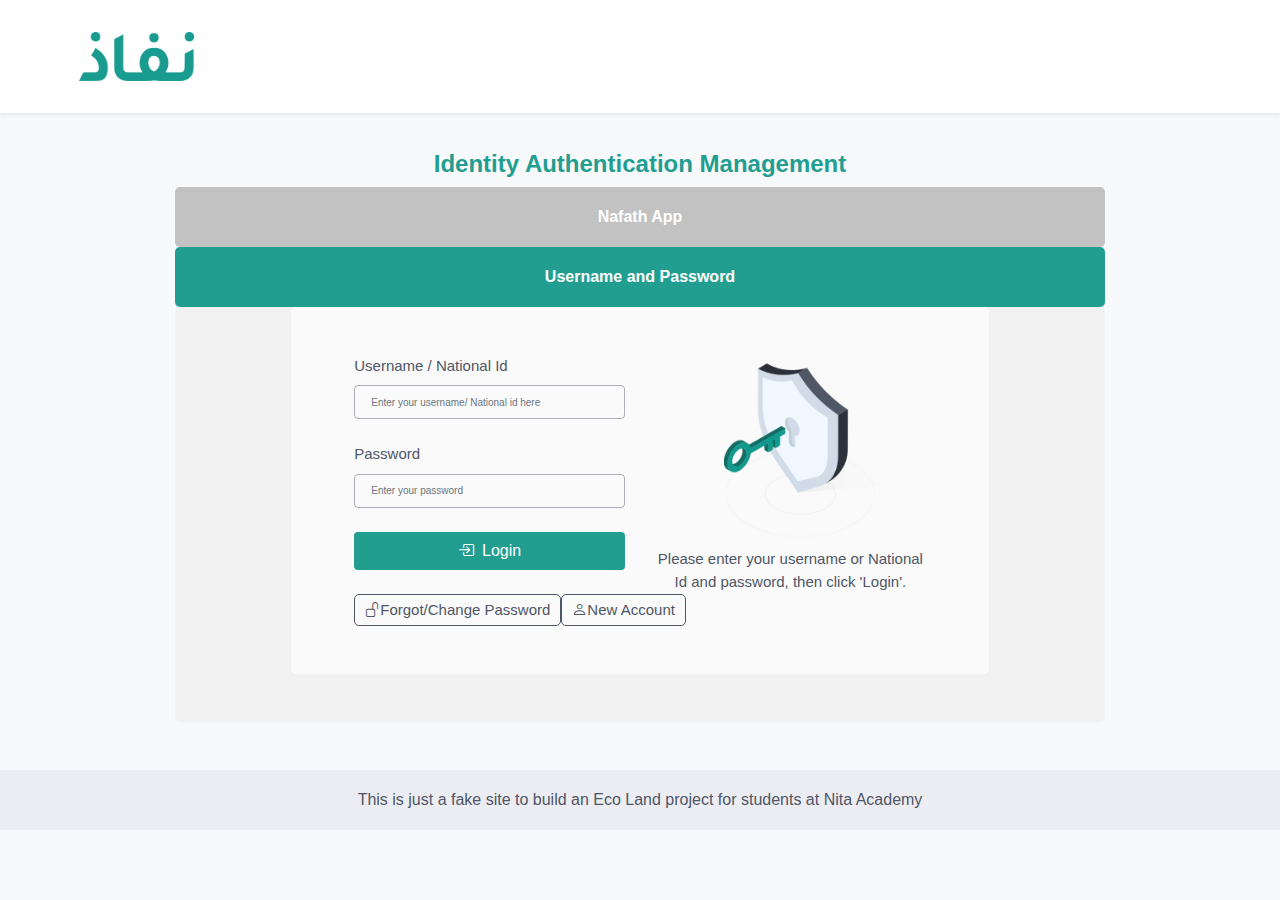
<file: nafath.html>
<!DOCTYPE html>
<html lang="en">
  <head>
    <title>Nafath</title>
    <!-- Required meta tags -->
    <meta charset="utf-8" />
    <meta
      name="viewport"
      content="width=device-width, initial-scale=1, shrink-to-fit=no"
    />

    <!-- Bootstrap CSS -->
    <link
      rel="stylesheet"
      href="https://stackpath.bootstrapcdn.com/bootstrap/4.3.1/css/bootstrap.min.css"
      integrity="sha384-ggOyR0iXCbMQv3Xipma34MD+dH/1fQ784/j6cY/iJTQUOhcWr7x9JvoRxT2MZw1T"
      crossorigin="anonymous"
    />
    <link
      rel="stylesheet"
      href="https://cdn.jsdelivr.net/npm/bootstrap-icons@1.10.5/font/bootstrap-icons.css"
    />
    <link rel="icon" type="image/x-icon" href="/images/nafath.png ">
    <style>
      h4 {
        color: #229e91;
        white-space: nowrap;
      }

      .head {
        background-color: #c2c2c2;
        height: 60px;
        border-radius: 5px;
      }

      .foot {
        background-color: #229e91;
        height: 60px;
        border-radius: 5px;
      }

      h6 {
        padding: 20px;
      }

      .body {
        background-color: #f1f1f1;
        border-radius: 5px;
      }

      .form {
        background-color: #fafafa;
        border-radius: 5px;
        color: #4f5666;
      }

      input[type="text"],
      input[type="password"] {
        background-color: transparent;
        border: 1px solid #4f566672;
        font-size: 10px;
      }

      input[type="text"]:focus,
      input[type="password"]:focus {
        border-color: inherit;
        -webkit-box-shadow: none;
        box-shadow: none;
        border: 1px solid #229e91;
      }

      .row {
        font-size: 15px;
      }

      .btn {
        background-color: #229e91;
        color: white;
        width: 100%;
      }

      span {
        font-size: 15px;
        border: 1px solid #4f5666;
        border-radius: 5px;
        white-space: nowrap;
        padding: 4px 10px 4px 10px;
      }

      footer {
        background-color: #ecedf2;
        color: #4f5666;
        height: 60px;
      }
      .header {
        height: 150px;
      }
    </style>
  </head>

  <body class="bg-light">
    <div class="header">
      <nav
        class="shadow-sm fixed-top navbar navbar-expand-lg navbar-light bg-white mb-3"
      >
        <div class="container-fluid">
          <img
            src="./images/nafath.png"
            alt="nafath logo"
            class="m-4 ml-5"
            width="115px"
          />
        </div>
      </nav>
    </div>

    <section>
      <div class="d-flex justify-content-center flex-column">
        <h4 class="text-center font-weight-bolder">
          Identity Authentication Management
        </h4>
        <div class="mt-3 col-md-9 col-12 m-auto">
          <div class="head text-center">
            <h6 class="text-white font-weight-bolder">Nafath App</h6>
          </div>
          <div class="foot text-center">
            <h6 class="text-white font-weight-bolder">Username and Password</h6>
          </div>
          <div class="body pb-5">
            <div class="form col-md-9 col-12 m-auto">
              <div class="row p-5">
                <div class="col-12 col-lg-6">
                  <!-- <form> -->
                  <div class="form-group mb-4">
                    <label for="userID">Username / National Id</label>
                    <input
                      type="text"
                      class="form-control p-3"
                      id="userID"
                      placeholder="Enter your username/ National id here"
                    />
                  </div>
                  <div class="form-group mb-4">
                    <label for="userPassword">Password</label>
                    <input
                      type="password"
                      class="form-control p-3"
                      id="userPassword"
                      placeholder="Enter your password"
                    />
                  </div>
                  <div class="form-group mb-4">
                    <button class="btn" id="btnLogin">
                      <i class="bi bi-box-arrow-in-right mr-2"></i>Login
                    </button>
                  </div>
                  <!-- </form> -->
                  <div class="d-flex justify-content-between text-center">
                    <span class="forgotPassword"
                      ><i class="bi bi-unlock"></i>Forgot/Change Password</span
                    >
                    <span class="newAccount"
                      ><i class="bi bi-person"></i>New Account</span
                    >
                  </div>
                </div>
                <div class="col-md-6 d-none d-lg-block text-center">
                  <img
                    src="./images/security.png"
                    alt="security image"
                    width="250px"
                  />
                  <p>
                    Please enter your username or National Id and password, then
                    click 'Login'.
                  </p>
                </div>
              </div>
            </div>
          </div>
        </div>
      </div>
    </section>

    <footer class="mt-5">
      <h6 class="text-center">
        This is just a fake site to build an Eco Land project for students at
        Nita Academy
      </h6>
    </footer>

    <!-- Optional JavaScript -->
    <!-- jQuery first, then Popper.js, then Bootstrap JS -->
    <script
      src="https://code.jquery.com/jquery-3.3.1.slim.min.js"
      integrity="sha384-q8i/X+965DzO0rT7abK41JStQIAqVgRVzpbzo5smXKp4YfRvH+8abtTE1Pi6jizo"
      crossorigin="anonymous"
    ></script>
    <script
      src="https://cdnjs.cloudflare.com/ajax/libs/popper.js/1.14.7/umd/popper.min.js"
      integrity="sha384-UO2eT0CpHqdSJQ6hJty5KVphtPhzWj9WO1clHTMGa3JDZwrnQq4sF86dIHNDz0W1"
      crossorigin="anonymous"
    ></script>
    <script
      src="https://stackpath.bootstrapcdn.com/bootstrap/4.3.1/js/bootstrap.min.js"
      integrity="sha384-JjSmVgyd0p3pXB1rRibZUAYoIIy6OrQ6VrjIEaFf/nJGzIxFDsf4x0xIM+B07jRM"
      crossorigin="anonymous"
    ></script>
    <script src="./js/main.js"></script>
  </body>
</html>
</file>
